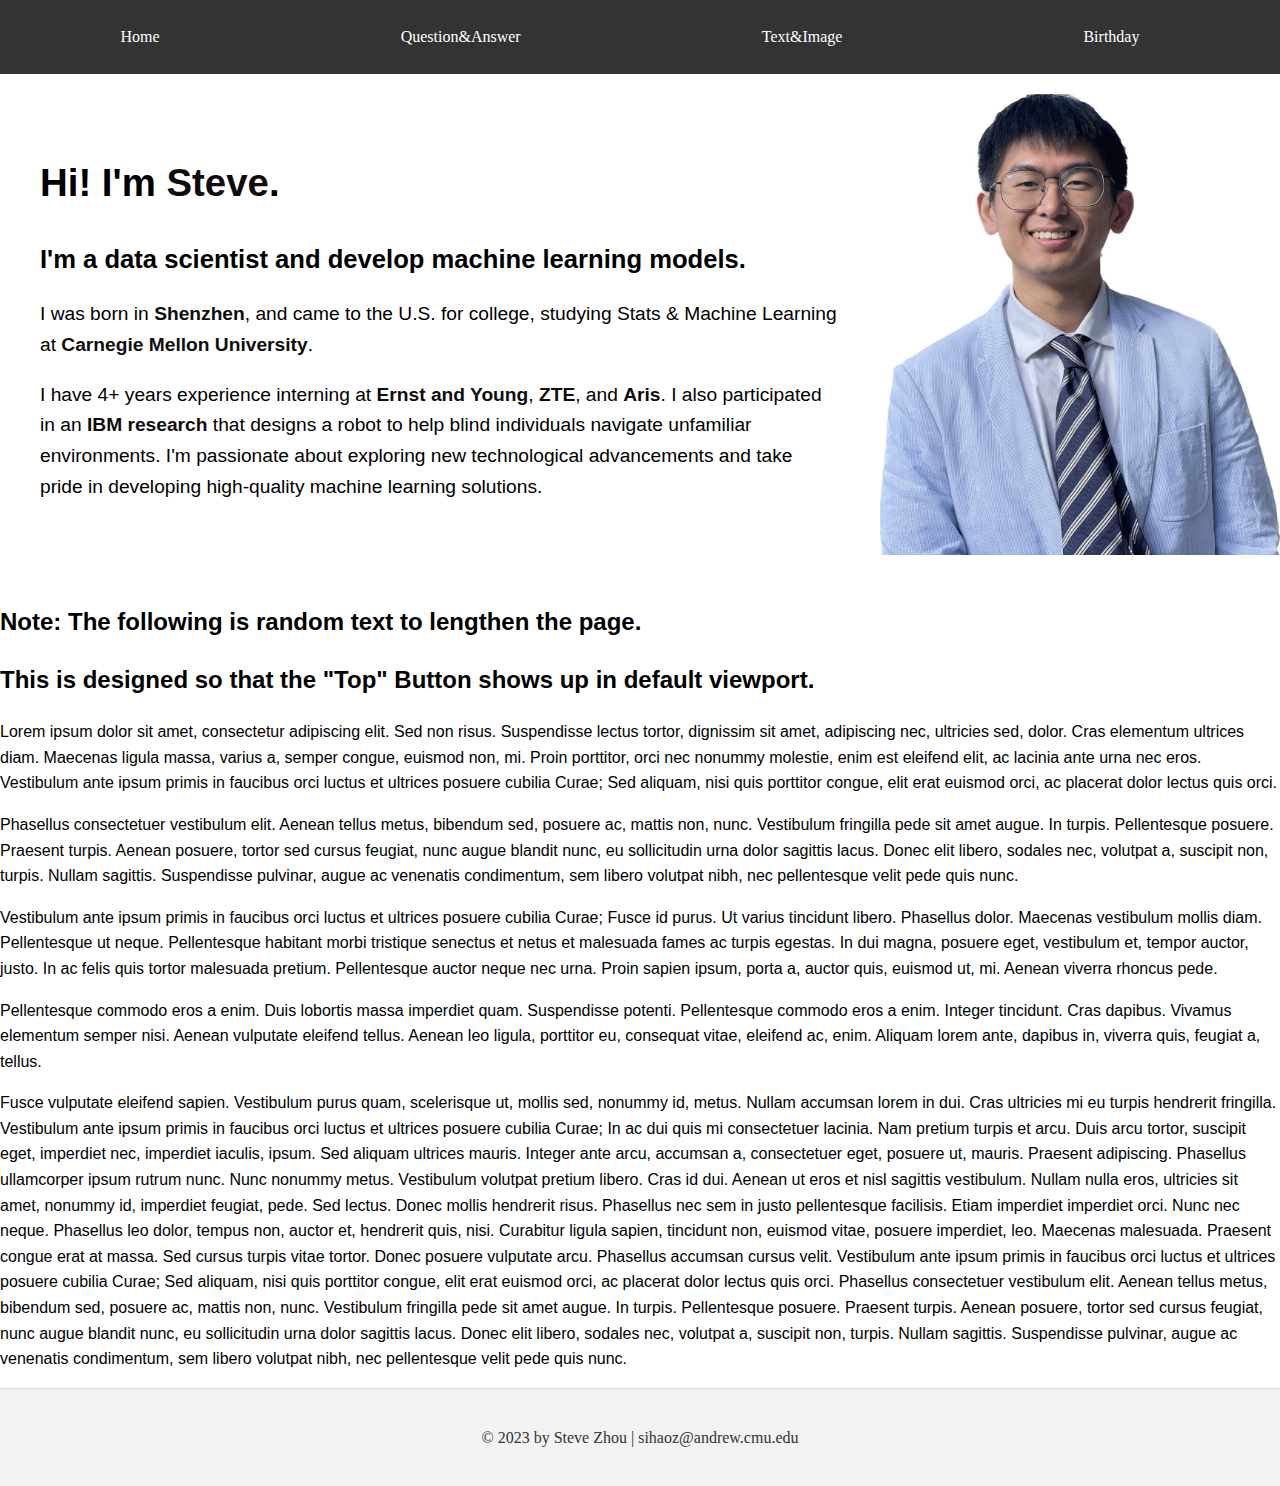
<file: index.html>
<!DOCTYPE html>
<html lang="en">
<head>
    <meta charset="UTF-8">
    <meta name="viewport" content="width=device-width, initial-scale=1.0">
    <title>Individual Assignment 3 - Steve Zhou</title>
    <!-- Description of the Project -->
    <meta name="description" content="This project comes from my individual assignment 1. I kept the home page and create 4 other pages to realize the 4 requirements.">
    <!-- Author of the Project -->
    <meta name="author" content="Steve Zhou">
    <link rel="stylesheet" href="styles.css">
    <script src="top.js" defer></script>
</head>
<body>
    <!-- Navbar -->
    <nav class="navbar">
        <ul>
            <li><a href="index.html">Home</a></li>
            <li><a href="q&a.html">Question&Answer</a></li> 
            <li><a href="t&i.html">Text&Image</a></li> 
            <li><a href="birthday.html">Birthday</a></li> 
        </ul>
    </nav>    
    <div class="content-container">
        <!-- Introduction Paragraph -->
        <div class="intro">
            <p class="intro-header">Hi! I'm <span class="highlight">Steve</span>.</p>
            <p class="intro-details">I'm a data scientist and develop machine learning models.</p>
            <p class="intro-experience">I was born in <span class="highlight">Shenzhen</span>, and came to the U.S. for college, studying Stats & Machine Learning at <span class="highlight">Carnegie Mellon University</span>.</p>
            <p class="intro-experience">I have 4+ years experience interning at <span class="highlight">Ernst and Young</span>,  <span class="highlight">ZTE</span>, and <span class="highlight">Aris</span>. I also participated in an <span class="highlight">IBM research</span> that designs a robot to help blind individuals navigate unfamiliar environments. I'm passionate about exploring new technological advancements and take pride in developing high-quality machine learning solutions.</p>
        </div>
        <!-- Your Image -->
        <div class="image-container">
            <img src="steve_photo.jpg" alt="Steve's Photo">
        </div>
    </div>

    <!-- Random Text Section -->
    <div class="random-text-section">
        <h2>Note: The following is random text to lengthen the page.</h2>

        <h2>This is designed so that the "Top" Button shows up in default viewport.</h2>

        <p>Lorem ipsum dolor sit amet, consectetur adipiscing elit. Sed non risus. Suspendisse lectus tortor, dignissim sit amet, adipiscing nec, ultricies sed, dolor. Cras elementum ultrices diam. Maecenas ligula massa, varius a, semper congue, euismod non, mi. Proin porttitor, orci nec nonummy molestie, enim est eleifend elit, ac lacinia ante urna nec eros. Vestibulum ante ipsum primis in faucibus orci luctus et ultrices posuere cubilia Curae; Sed aliquam, nisi quis porttitor congue, elit erat euismod orci, ac placerat dolor lectus quis orci.</p>

        <p>Phasellus consectetuer vestibulum elit. Aenean tellus metus, bibendum sed, posuere ac, mattis non, nunc. Vestibulum fringilla pede sit amet augue. In turpis. Pellentesque posuere. Praesent turpis. Aenean posuere, tortor sed cursus feugiat, nunc augue blandit nunc, eu sollicitudin urna dolor sagittis lacus. Donec elit libero, sodales nec, volutpat a, suscipit non, turpis. Nullam sagittis. Suspendisse pulvinar, augue ac venenatis condimentum, sem libero volutpat nibh, nec pellentesque velit pede quis nunc.</p>

        <p>Vestibulum ante ipsum primis in faucibus orci luctus et ultrices posuere cubilia Curae; Fusce id purus. Ut varius tincidunt libero. Phasellus dolor. Maecenas vestibulum mollis diam. Pellentesque ut neque. Pellentesque habitant morbi tristique senectus et netus et malesuada fames ac turpis egestas. In dui magna, posuere eget, vestibulum et, tempor auctor, justo. In ac felis quis tortor malesuada pretium. Pellentesque auctor neque nec urna. Proin sapien ipsum, porta a, auctor quis, euismod ut, mi. Aenean viverra rhoncus pede.</p>

        <p>Pellentesque commodo eros a enim. Duis lobortis massa imperdiet quam. Suspendisse potenti. Pellentesque commodo eros a enim. Integer tincidunt. Cras dapibus. Vivamus elementum semper nisi. Aenean vulputate eleifend tellus. Aenean leo ligula, porttitor eu, consequat vitae, eleifend ac, enim. Aliquam lorem ante, dapibus in, viverra quis, feugiat a, tellus.</p>

        <p>Fusce vulputate eleifend sapien. Vestibulum purus quam, scelerisque ut, mollis sed, nonummy id, metus. Nullam accumsan lorem in dui. Cras ultricies mi eu turpis hendrerit fringilla. Vestibulum ante ipsum primis in faucibus orci luctus et ultrices posuere cubilia Curae; In ac dui quis mi consectetuer lacinia. Nam pretium turpis et arcu. Duis arcu tortor, suscipit eget, imperdiet nec, imperdiet iaculis, ipsum. Sed aliquam ultrices mauris. Integer ante arcu, accumsan a, consectetuer eget, posuere ut, mauris. Praesent adipiscing. Phasellus ullamcorper ipsum rutrum nunc. Nunc nonummy metus. Vestibulum volutpat pretium libero. Cras id dui. Aenean ut eros et nisl sagittis vestibulum. Nullam nulla eros, ultricies sit amet, nonummy id, imperdiet feugiat, pede. Sed lectus. Donec mollis hendrerit risus. Phasellus nec sem in justo pellentesque facilisis. Etiam imperdiet imperdiet orci. Nunc nec neque. Phasellus leo dolor, tempus non, auctor et, hendrerit quis, nisi. Curabitur ligula sapien, tincidunt non, euismod vitae, posuere imperdiet, leo. Maecenas malesuada. Praesent congue erat at massa. Sed cursus turpis vitae tortor. Donec posuere vulputate arcu. Phasellus accumsan cursus velit. Vestibulum ante ipsum primis in faucibus orci luctus et ultrices posuere cubilia Curae; Sed aliquam, nisi quis porttitor congue, elit erat euismod orci, ac placerat dolor lectus quis orci. Phasellus consectetuer vestibulum elit. Aenean tellus metus, bibendum sed, posuere ac, mattis non, nunc. Vestibulum fringilla pede sit amet augue. In turpis. Pellentesque posuere. Praesent turpis. Aenean posuere, tortor sed cursus feugiat, nunc augue blandit nunc, eu sollicitudin urna dolor sagittis lacus. Donec elit libero, sodales nec, volutpat a, suscipit non, turpis. Nullam sagittis. Suspendisse pulvinar, augue ac venenatis condimentum, sem libero volutpat nibh, nec pellentesque velit pede quis nunc.</p>
    </div>


    <!-- Top Button -->
    <button id="topBtn" onclick="scrollToTop()">Top</button>

    <!-- Footer -->
    <footer>
        <p>© 2023 by Steve Zhou | <a href="mailto:sihaoz@andrew.cmu.edu">sihaoz@andrew.cmu.edu</a></p>
    </footer>
</body>
</html>
</file>
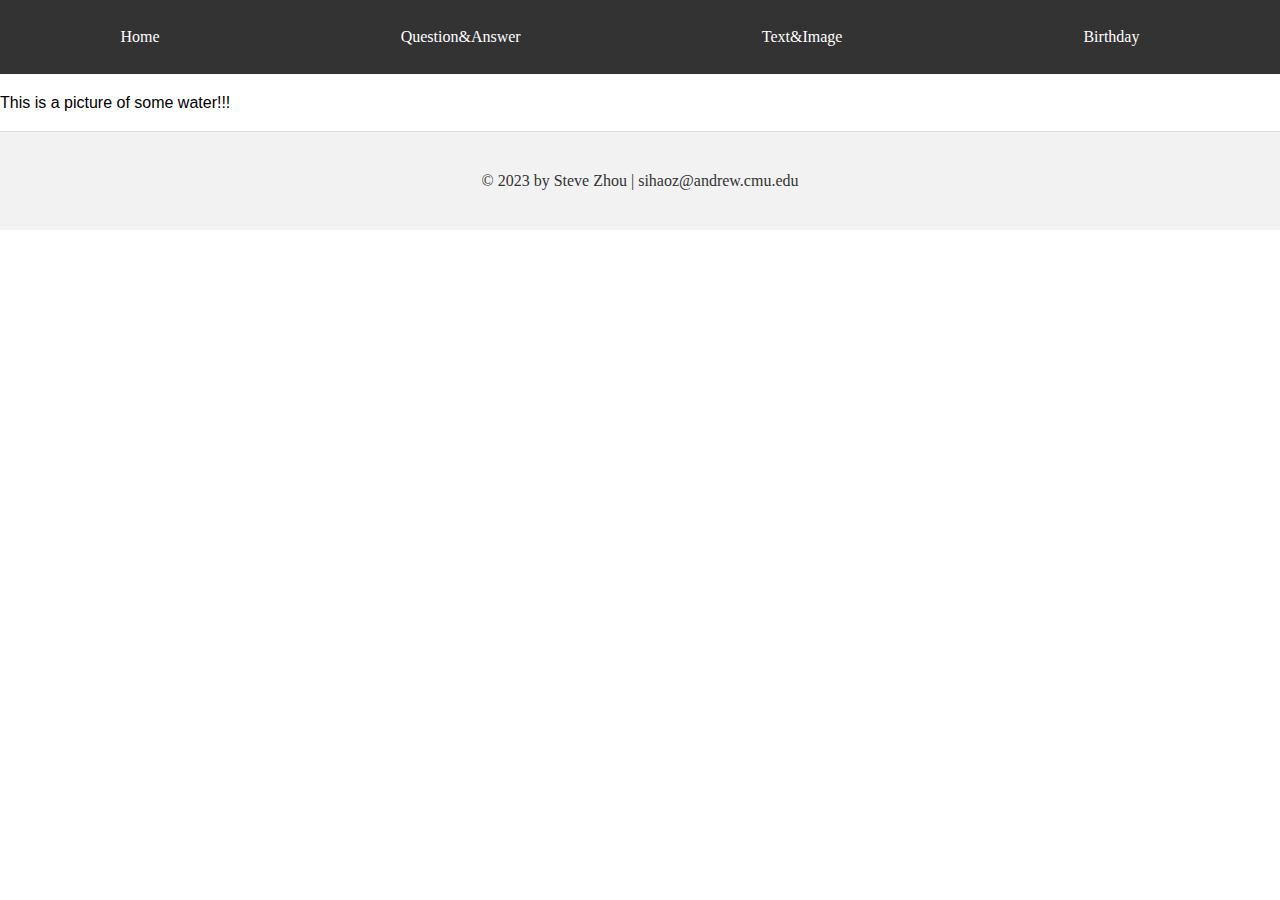
<file: t&i.html>
<!DOCTYPE html>
<html lang="en">
<head>
    <meta charset="UTF-8">
    <meta name="viewport" content="width=device-width, initial-scale=1.0">
    <title>Individual Assignment 3 - Steve Zhou</title>
    <link rel="stylesheet" href="styles.css">
    <script src="t&i.js" defer></script> 
</head>
<body>
    <!-- Navbar -->
    <nav class="navbar">
        <ul>
            <li><a href="index.html">Home</a></li>
            <li><a href="q&a.html">Question&Answer</a></li> 
            <li><a href="t&i.html">Text&Image</a></li> 
            <li><a href="birthday.html">Birthday</a></li> 
        </ul>
    </nav> 

    <!-- Text/Image Card -->
    <div class="image-container">
        <div id="image-card" onmouseover="showImage()" onmouseout="showText()">
            <p id="image-text">This is a picture of some water!!!</p>
            <img id="image-display" src="ocean.jpg" alt="Ocean Image" style="display: none;"> <!-- Initially hidden -->
        </div>
    </div>

    <!-- Footer -->
    <footer>
        <p>© 2023 by Steve Zhou | <a href="mailto:sihaoz@andrew.cmu.edu">sihaoz@andrew.cmu.edu</a></p>
    </footer>
</body>
</html>
</file>
<file: styles.css>
/* Basic Styles */
html, body {
    min-height: 100%;
    overflow-y: auto;
    font-family: Arial, sans-serif;
    margin: 0;
    padding: 0;
    line-height: 1.6;
}

/* Import the Lobster font from Google Fonts */
@import url('https://fonts.googleapis.com/css2?family=Lobster&display=swap');

/* Navbar Styles */
.navbar {
    font-family: 'Lobster', cursive;
    background-color: #333;
    overflow: hidden;
}

.navbar ul {
    list-style-type: none;
    margin: 0;
    padding: 0;
    display: flex;
    justify-content: space-around;
}

.navbar li {
    display: inline-block;
}

.navbar a {
    display: block;
    padding: 14px 20px;
    text-decoration: none;
    color: white;
    transition: background-color 0.2s;
}

.navbar a:hover {
    background-color: #ddd;
    color: #333;
}

/* Content Styles */
.content-container {
    align-items: start; 
    display: flex; 
    justify-content: space-between; 
}

.intro {
    flex: 2; 
    padding: 40px; 
}

.intro p {
    margin-bottom: 16px; 
}

.intro-header {
    font-size: 3vw; 
    font-weight: bold; 
}

.intro-details {
    font-size: 2vw; 
    font-weight: bold; 
}

.intro-experience {
    font-size: 1.5vw; 
    font-weight: 500; 
}

.highlight {
    color: #0e0d0d; 
    font-weight: bold;
}

/* Image Styles */
.image-container {
    flex: 1; 
    overflow: hidden;
}

.image-container img {
    height: auto; 
    padding-top: 20px; 
    padding-bottom: 20px; 
    padding-right: 60px; 
    width: 100%; 
}

/* Footer Styles */
footer {
    font-family: 'Lobster', cursive;
    padding: 20px;
    background-color: #f2f2f2;
    text-align: center;
    border-top: 1px solid #ddd;
}

footer a, footer p {
    text-decoration: none;
    color: #333;
}

footer a:hover {
    text-decoration: underline;
}

/* Additional Styles */
nav {
    background-color: #333;
    color: #fff;
    text-align: center;
    padding: 10px;
}

nav ul {
    padding: 0;
    list-style-type: none;
    overflow: hidden;
}

nav ul li {
    display: inline;
    margin-right: 20px;
}

nav ul li a {
    color: #fff;
    text-decoration: none;
}

header {
    text-align: center;
    padding: 30px 0;
}

header img {
    max-width: 150px;
    border-radius: 50%;
    margin-bottom: 20px;
}

.gallery img {
    width: 100%;
    max-width: 400px;
    margin: 10px;
    border-radius: 8px;
    box-shadow: 0 4px 8px rgba(0, 0, 0, 0.1);
}

/* Top Button - assignment 3 */
#topBtn {
    display: none;
    position: fixed;
    bottom: 20px;
    right: 30px;
    z-index: 99;
    border: none;
    outline: none;
    background-color: #555;
    color: white;
    cursor: pointer;
    padding: 10px 20px;
    border-radius: 10px;
    font-size: 18px;
}

#topBtn:hover {
    background-color: #333;
}
</file>
